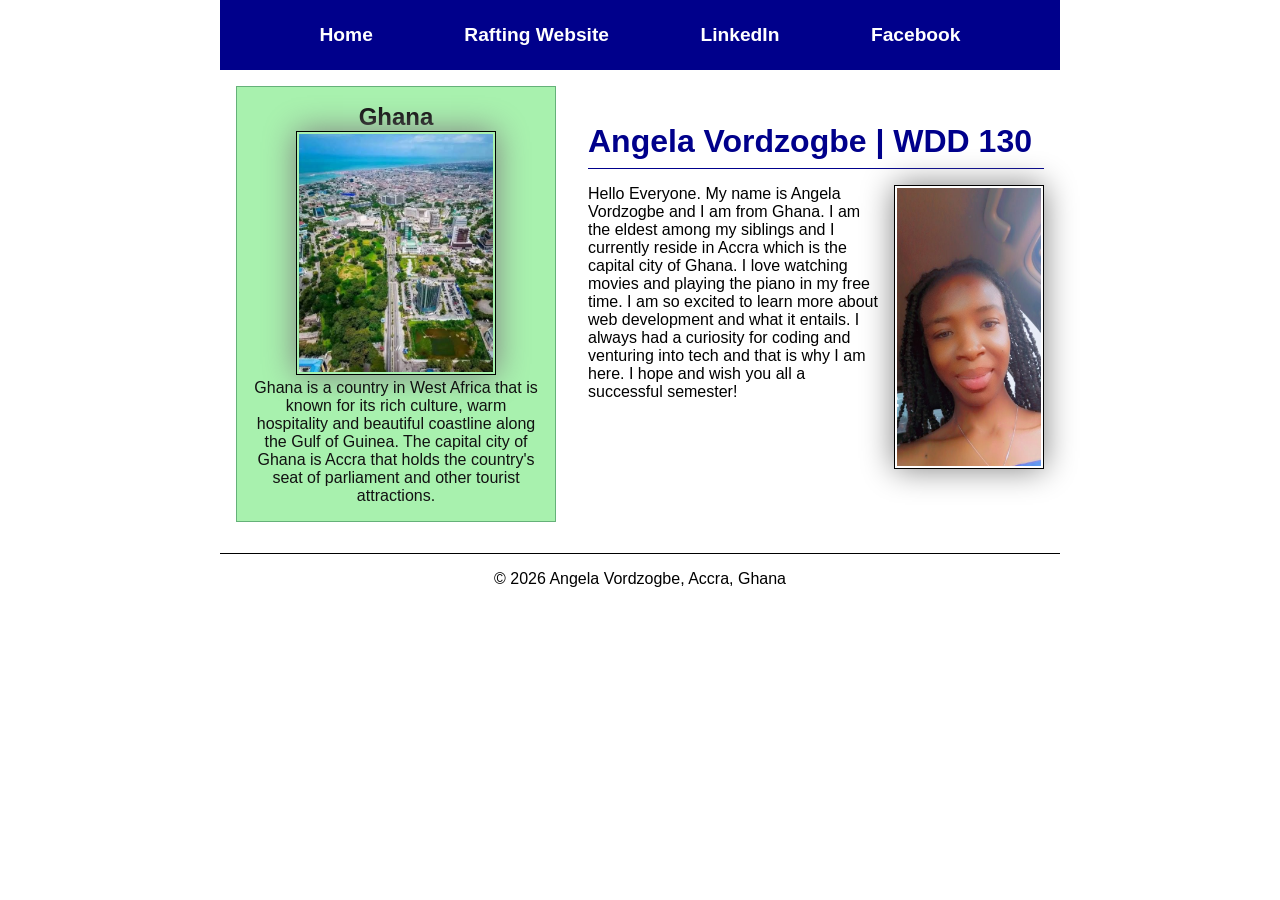
<file: index.html>
<!DOCTYPE html>
<html lang="en">

<head>
    <meta charset="UTF-8">
    <meta name="viewport" content="width=device-width, initial-scale=1.0">
    <title>Angela Vordzogbe | WDD 130</title>
    <meta name="description" content="Home of Angela Vordzogbe for WDD 130, Web Fundamentals, introducing me and my home country, Ghana.">
    <meta name="author" content="Angela Vordzogbe">
    <link rel="stylesheet" href="styles/styles.css">
</head>

<body>
    <header>
        <nav>
            <a href="#">Home</a>
            <a href="wwr/">Rafting Website</a>
            <a href="https://www.linkedin.com/">LinkedIn</a>
            <a href="https://www.facebook.com/">Facebook</a>
        </nav>
    </header>

    <div class="grid">
        <main>
            <h1>Angela Vordzogbe | WDD 130</h1>
            <img src="images/profile.jpg" alt="Angela Vordzogbe" width="200">
            <p>Hello Everyone. My name is Angela Vordzogbe and I am from Ghana. I am the eldest among my siblings and I currently reside in Accra which is the capital city of Ghana. I love watching movies and playing the piano in my free time. I am so excited to learn more about web development and what it entails. I always had a curiosity for coding and venturing into tech and that is why I am here. I hope and wish you all a successful semester!</p>
        </main>

        <aside>
            <h2>Ghana</h2>
            <img src="images/ghana1.jpeg" alt="Ghana's Landscape" width="200" height="133">
            <p>Ghana is a country in West Africa that is known for its rich culture, warm hospitality and beautiful coastline along the Gulf of Guinea. The capital city of Ghana is Accra that holds the country's seat of parliament and other tourist attractions.</p>
        </aside>
    </div>

    <footer>
        <p>© 2026 Angela Vordzogbe, Accra, Ghana</p>
    </footer>
</body>

</html>
</file>
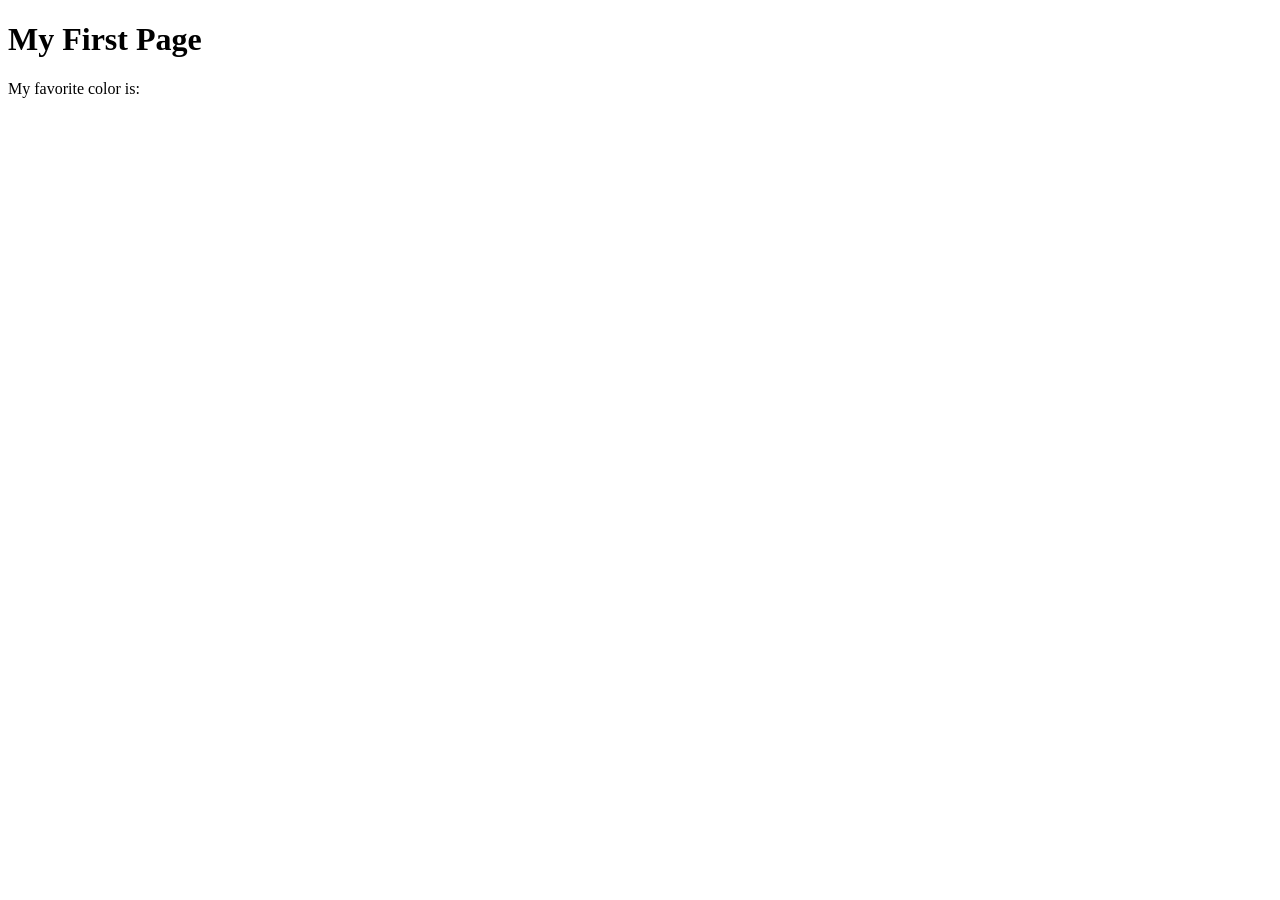
<file: week01/first-page.html>
<!DOCTYPE html>
<html lang="en">

<head>
    <meta charset="UTF-8">
    <meta name="viewport" content="width=device-width, initial-scale=1.0">
    <title>My First Page</title>
</head>

<body>
    <h1>My First Page</h1>
    <p>My favorite color is: </p>
</body>

</html>
</file>
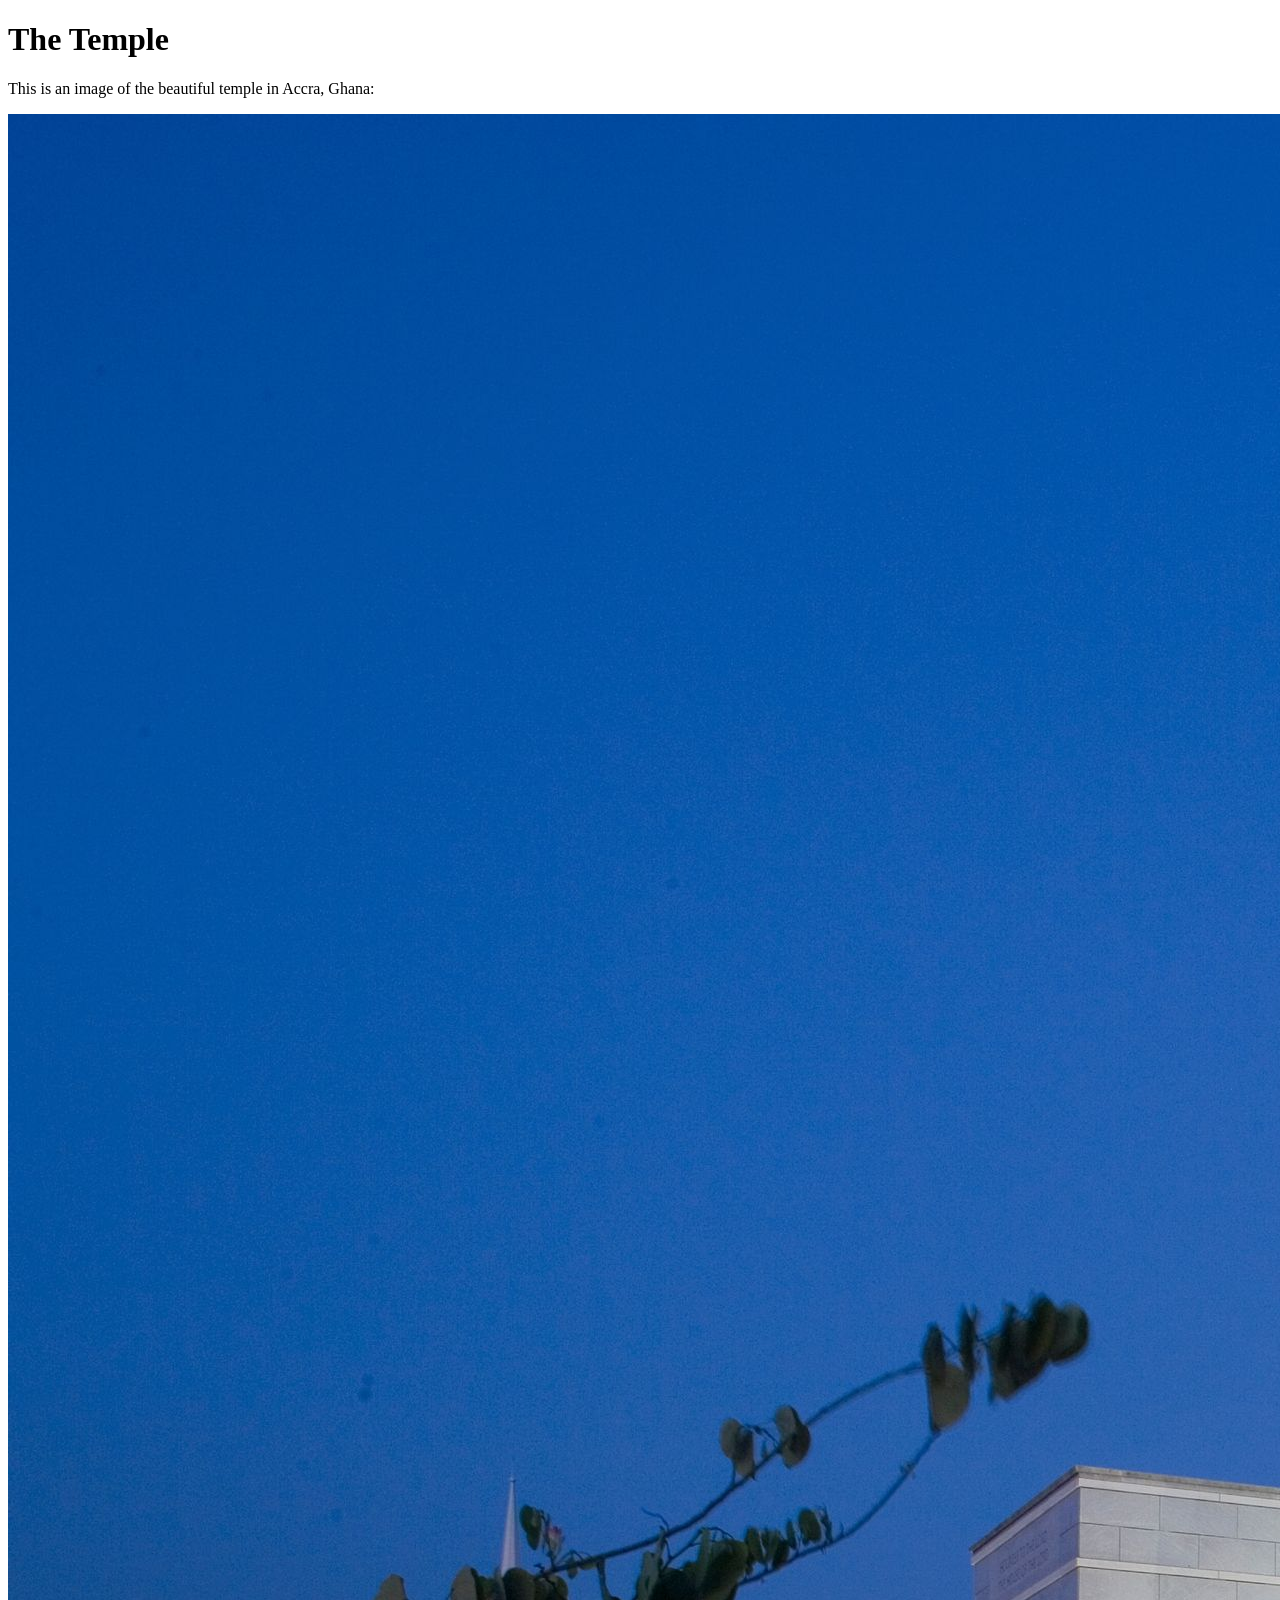
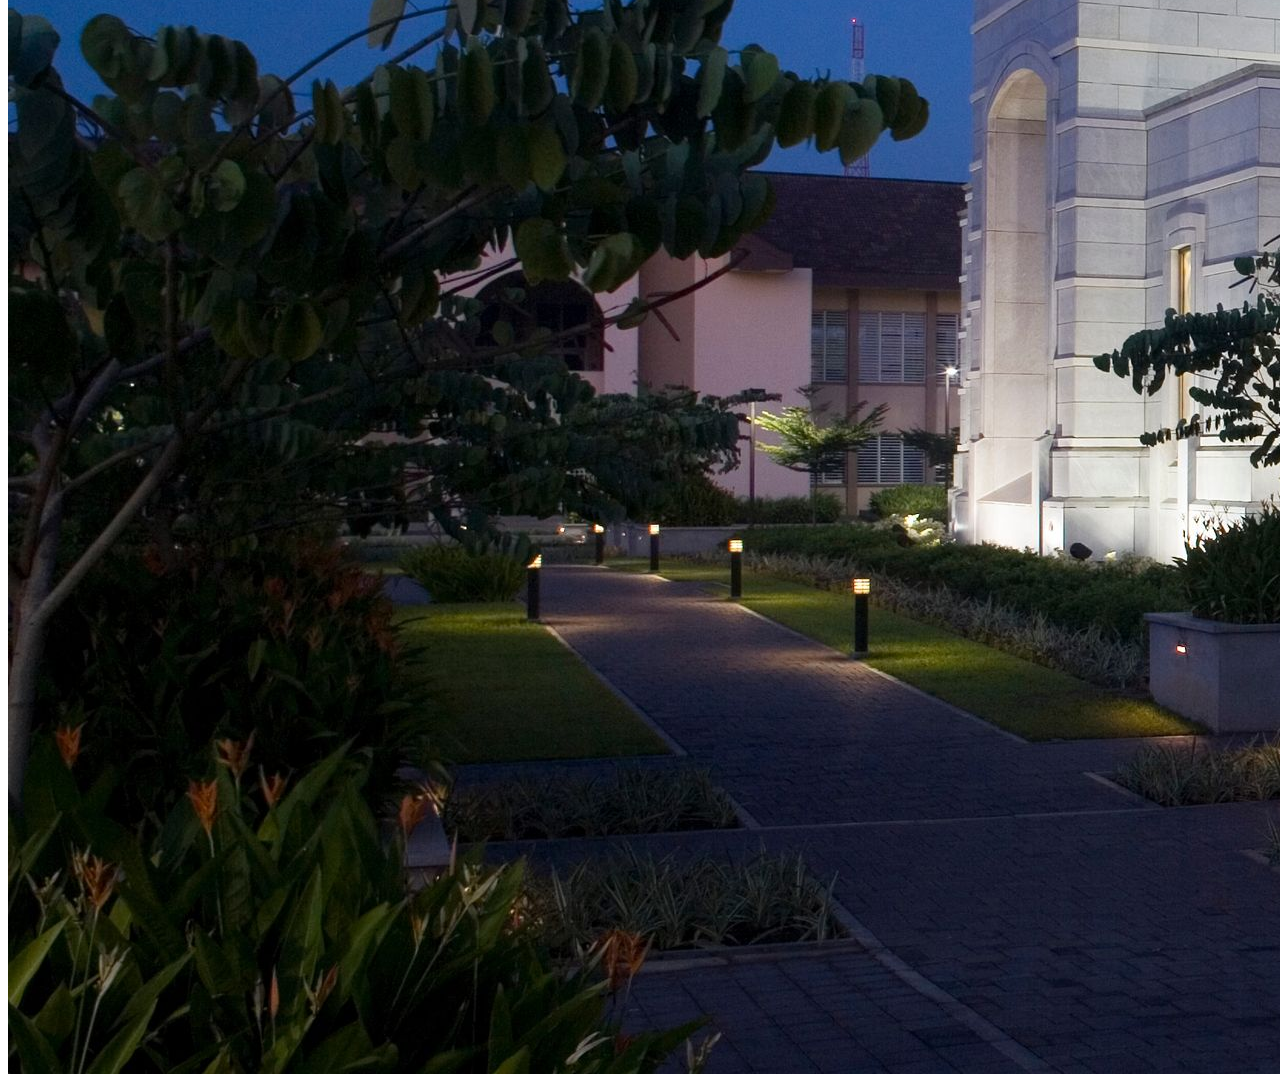
<file: week01/images.html>
<!DOCTYPE html>
<html lang="en">

<head>
    <meta charset="UTF-8">
    <meta name="viewport" content="width=device-width, initial-scale=1.0">
    <title>Temple Image</title>
</head>

<body>
    <h1>The Temple</h1>
    <p>This is an image of the beautiful temple in Accra, Ghana:</p>
    <img src="images/temple-large.jpeg" alt="The Accra Ghana Temple">

</body>

</html>
</file>
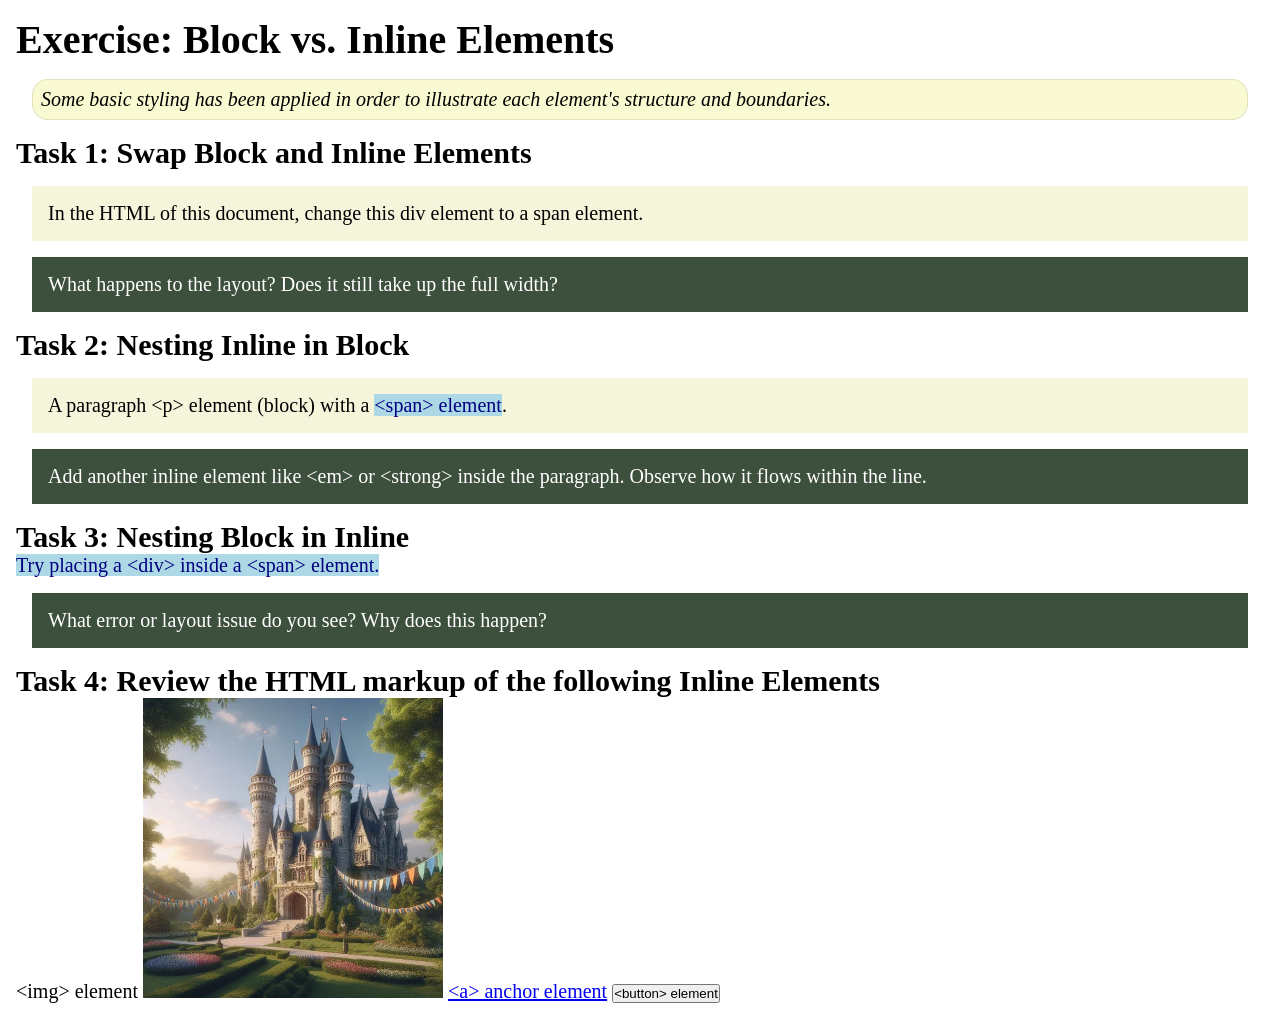
<file: week02/block-vs-inline.html>
<!DOCTYPE html>
<html lang="en">

<head>
    <meta charset="UTF-8">
    <meta name="viewport" content="width=device-width, initial-scale=1.0">
    <title>Exercise: Block vs. Inline Elements</title>
    <link rel="stylesheet" href="styles/block-vs-inline.css">
</head>

<body>
    <main>
        <h1>Exercise: Block vs. Inline Elements</h1>
        <p class="note">Some basic styling has been applied in order to illustrate each element's structure and boundaries.</p>

        <h2>Task 1: Swap Block and Inline Elements</h2>
        <div>In the HTML of this document, change this div element to a span element.</div>

        <p class="question">What happens to the layout? Does it still take up the full width?</p>

        <h2>Task 2: Nesting Inline in Block</h2>
        <p>A paragraph &lt;p&gt; element (block) with a <span>&lt;span&gt; element</span>.</p>
        <p class="question">Add another inline element like &lt;em&gt; or &lt;strong&gt; inside the paragraph. Observe how it flows within the line.</p>

        <h2>Task 3: Nesting Block in Inline</h2>
        <span>Try placing a &lt;div&gt; inside a &lt;span&gt; element.</span>
        <p class="question">What error or layout issue do you see? Why does this happen?</p>

        <h2>Task 4: Review the HTML markup of the following Inline Elements</h2>
        &lt;img&gt; element
        <img src="images/castle.webp" alt="placeholder image (images are inline)" width="300" height="300">
        <a href="https://churchofjesuschrist.org">&lt;a&gt; anchor element</a>
        <button type="button">&lt;button&gt; element</button>
    </main>
</body>

</html>
</file>
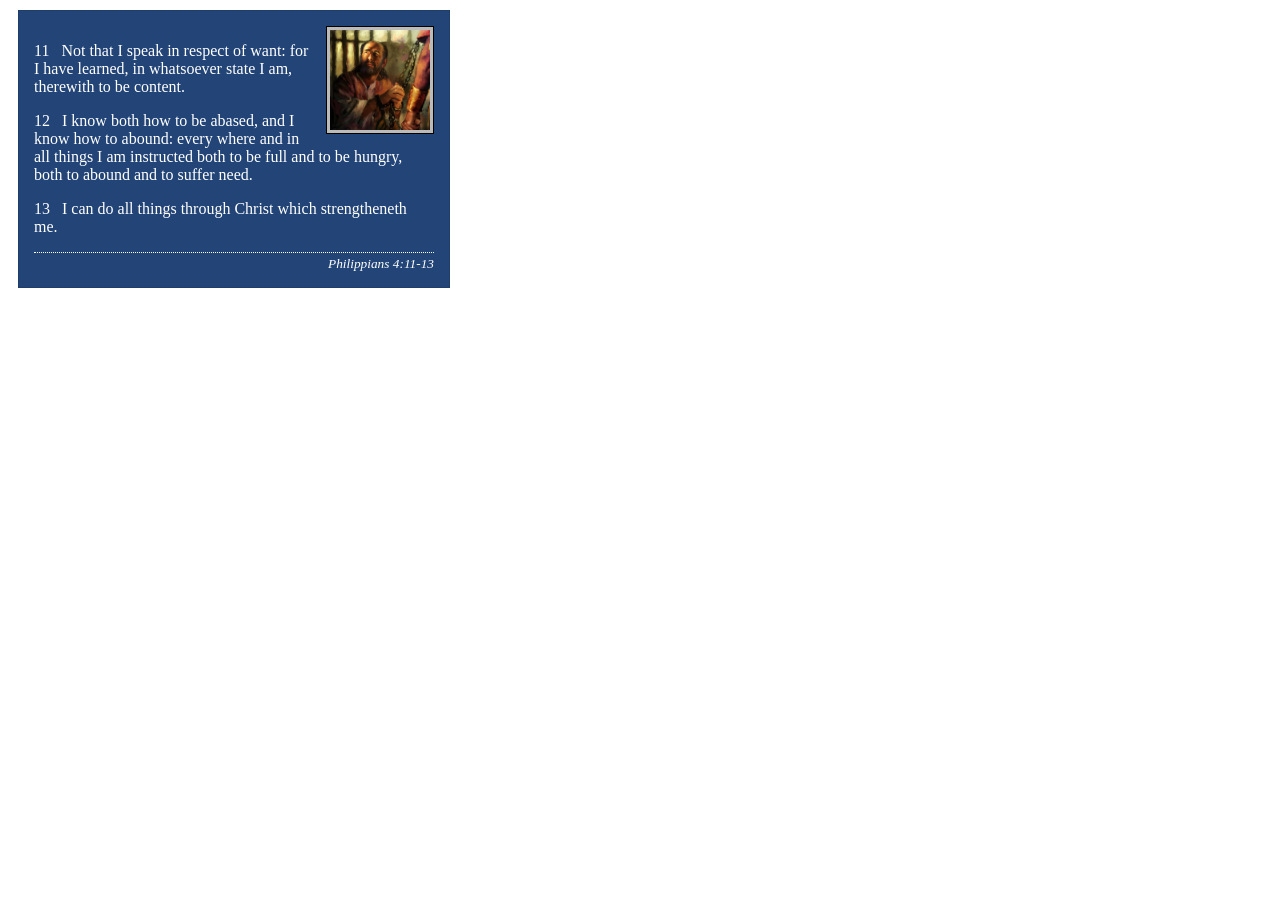
<file: week02/box-model-solution.html>
<!DOCTYPE html>
<html lang="en">

<head>
    <meta charset="UTF-8">
    <meta name="viewport" content="width=device-width, initial-scale=1.0">
    <title>Box Model Activity</title>
    <link rel="stylesheet" href="styles/box-model-solution.css">
</head>

<body>
    <main>
        <div class="callout">
            <img src="images/apostle-paul-imprisoned.webp" alt="Paul the Apostle - Imprisoned in Rome" width="200" height="200">
            <blockquote>
                <p>11 &nbsp; Not that I speak in respect of want: for I have learned, in whatsoever state I am, therewith to be content.</p>
                <p>12 &nbsp; I know both how to be abased, and I know how to abound: every where and in all things I am instructed both to be full and to be hungry, both to abound and to suffer need.</p>
                <p>13 &nbsp; I can do all things through Christ which strengtheneth me.</p>
            </blockquote>
            <cite>Philippians 4:11-13</cite>
        </div>
    </main>
</body>

</html>
</file>
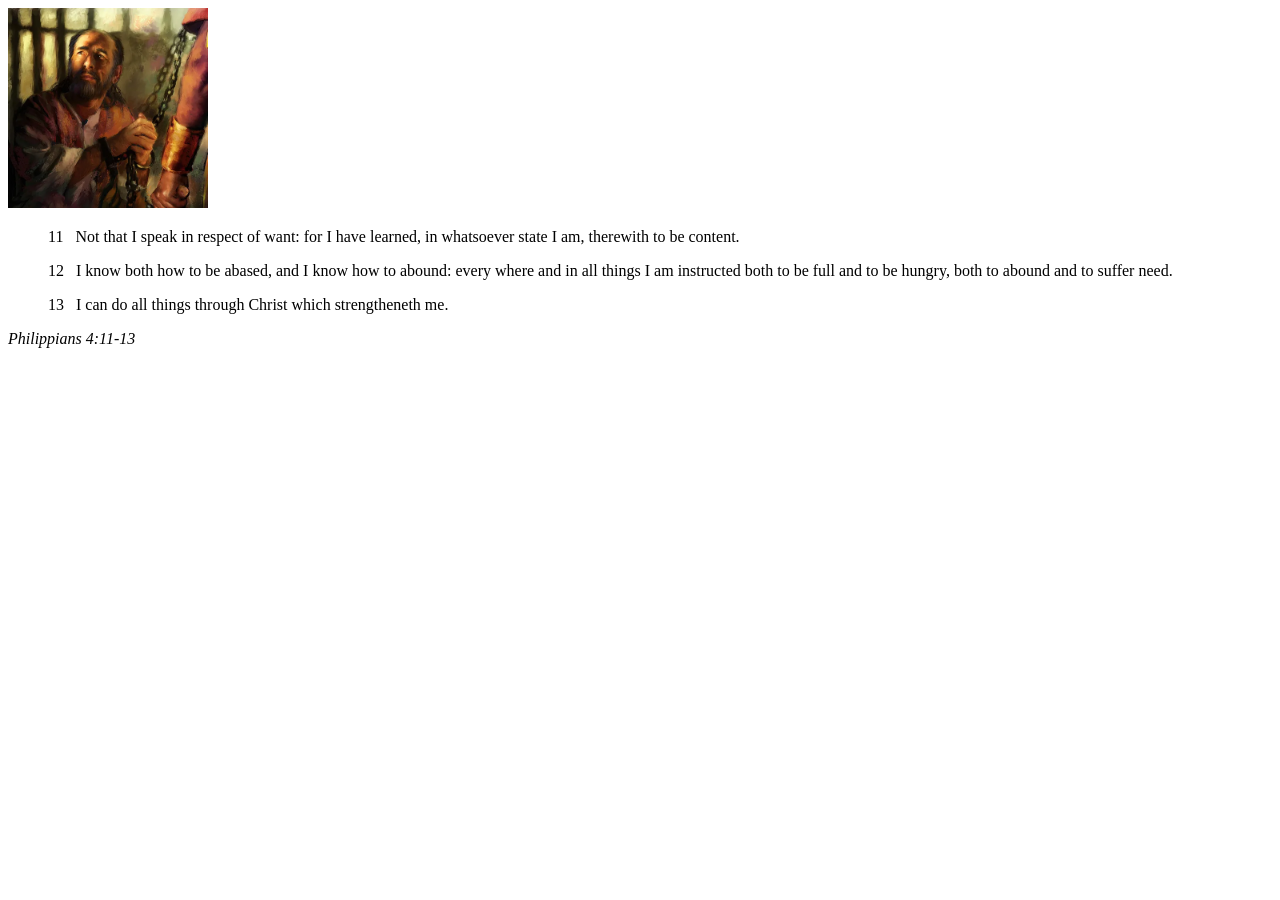
<file: week02/box-model.html>
<!DOCTYPE html>
<html lang="en">

<head>
    <meta charset="UTF-8">
    <meta name="viewport" content="width=device-width, initial-scale=1.0">
    <title>Box Model Activity</title>
</head>

<body>
    <main>
        <div class="callout">
            <img src="images/apostle-paul-imprisoned.webp" alt="Paul the Apostle - Imprisoned in Rome" width="200" height="200">
            <blockquote>
                <p>11 &nbsp; Not that I speak in respect of want: for I have learned, in whatsoever state I am, therewith to be content.</p>
                <p>12 &nbsp; I know both how to be abased, and I know how to abound: every where and in all things I am instructed both to be full and to be hungry, both to abound and to suffer need.</p>
                <p>13 &nbsp; I can do all things through Christ which strengtheneth me.</p>
            </blockquote>
            <cite>Philippians 4:11-13</cite>
        </div>
    </main>
</body>

</html>
</file>
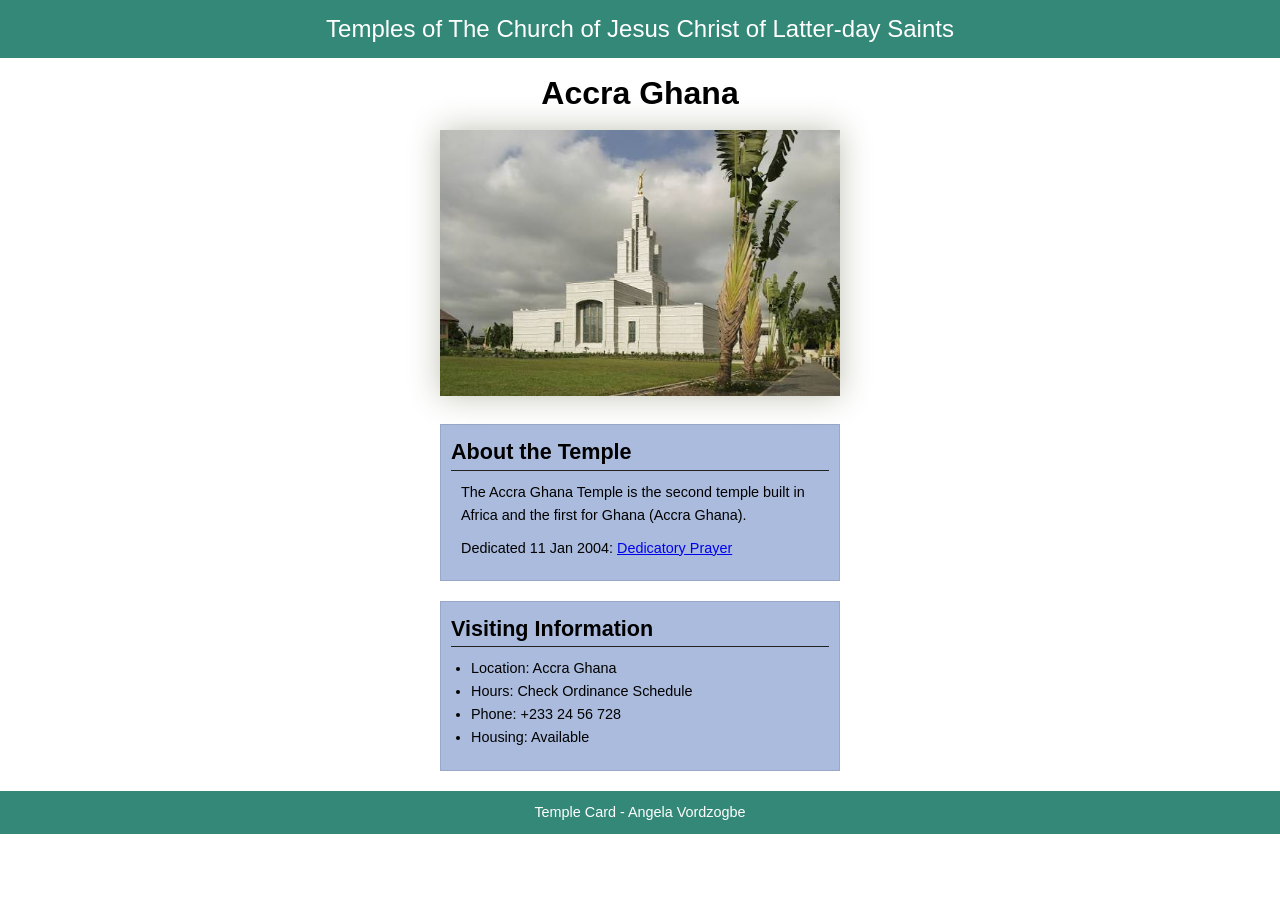
<file: week02/temple.html>
<!DOCTYPE html>
<html lang="en">

<head>
    <meta charset="UTF-8">
    <meta name="viewport" content="width=device-width, initial-scale=1.0">
    <title>Temple Card - Accra Ghana</title>
    <link rel="stylesheet" href="styles/temple.css">
</head>

<body>
    <header>
        <p>Temples of The Church of Jesus Christ of Latter-day Saints</p>
    </header>
    <main>
        <h1>Accra Ghana </h1>
        <picture>
            <img src=" images/accra_ghana.jpeg" alt="Accra Ghana Temple">
        </picture>
        <section>
            <h2>About the Temple</h2>
            <p>The Accra Ghana Temple is the second temple built in Africa and the first for Ghana (Accra Ghana).</p>
            <p>Dedicated 11 Jan 2004: <a href="https://www.churchofjesuschrist.org/temples/dedicatory-prayer/abidjan-ivory-coast-temple/2025-05-25?lang=eng" target="_blank" rel="noopener noreferrer">Dedicatory Prayer</a></p>
        </section>
        <section>
            <h2>Visiting Information</h2>
            <ul>
                <li>Location: Accra Ghana</li>
                <li>Hours: Check Ordinance Schedule</li>
                <li>Phone: +233 24 56 728</li>
                <li>Housing: Available</li>
            </ul>
        </section>
    </main>
    <footer>
        <p>Temple Card - Angela Vordzogbe</p>
    </footer>
</body>

</html>
</file>
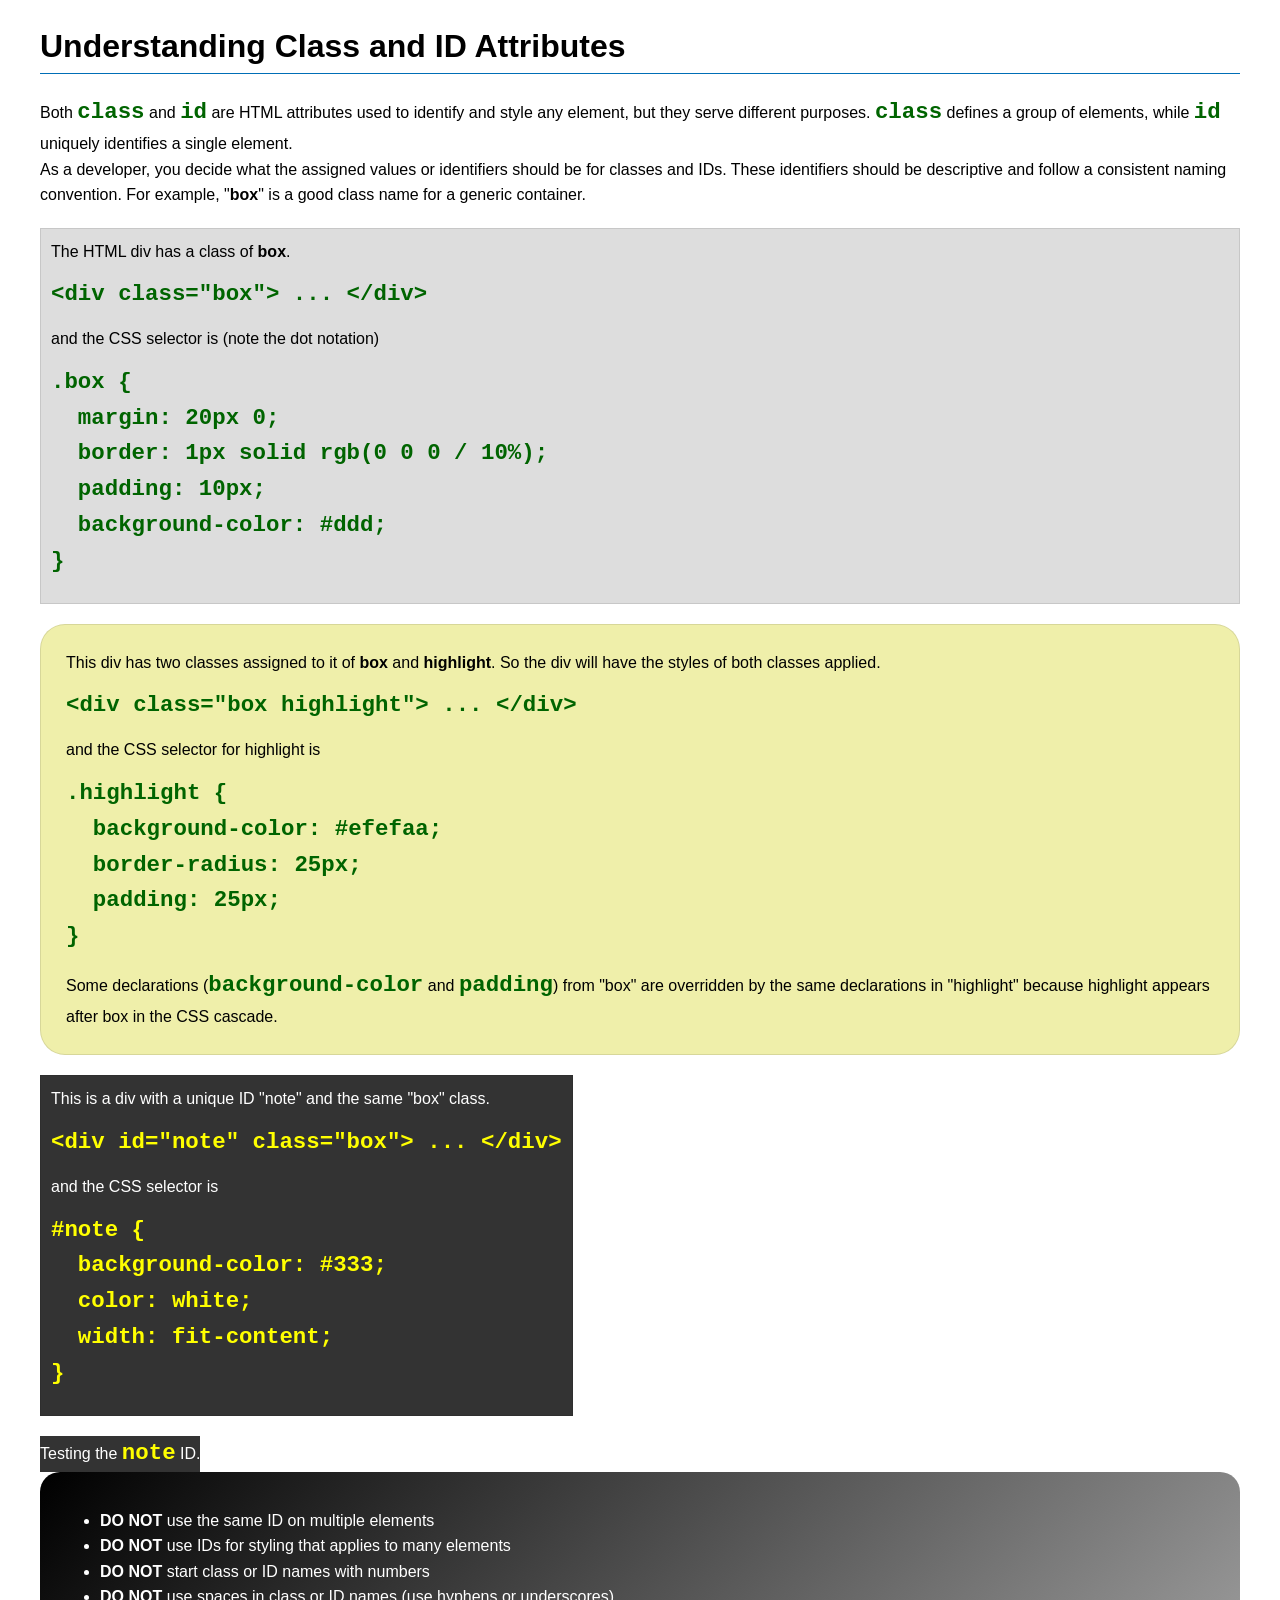
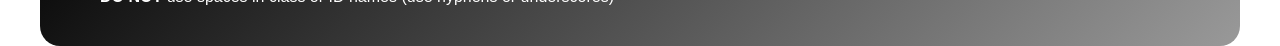
<file: week03/class-and-id.html>
<!DOCTYPE html>
<html lang="en">

<head>
    <meta charset="UTF-8">
    <meta name="viewport" content="width=device-width, initial-scale=1.0">
    <title>Class vs ID Attributes</title>
    <link rel="stylesheet" href="styles/class-and-id.css">
</head>

<body>
    <h1>Understanding Class and ID Attributes</h1>
    <p>Both <code>class</code> and <code>id</code> are HTML attributes used to identify and style any element, but they serve different purposes. <code>class</code> defines a group of elements, while <code>id</code> uniquely identifies a single element.</p>
    <p>As a developer, you decide what the assigned values or identifiers should be for classes and IDs. These identifiers should be descriptive and follow a consistent naming convention. For example, "<strong>box</strong>" is a good class name for a generic container.</p>
    <div class="box">
        <p>The HTML div has a class of <strong>box</strong>.</p>
        <pre><code class="html">&lt;div class="box"&gt; ... &lt;/div&gt;</code></pre>
        and the CSS selector is (note the dot notation)
        <pre><code class="css">.box {
  margin: 20px 0;
  border: 1px solid rgb(0 0 0 / 10%);
  padding: 10px;
  background-color: #ddd; 
}</code></pre>
    </div>

    <div class="box highlight">
        <p>This div has two classes assigned to it of <strong>box</strong> and <strong>highlight</strong>. So the div will have the styles of both classes applied.</p>
        <pre><code class="html">&lt;div class="box highlight"&gt; ... &lt;/div&gt;</code></pre>
        and the CSS selector for highlight is
        <pre><code class="css">.highlight {
  background-color: #efefaa;
  border-radius: 25px;
  padding: 25px;
}</code></pre>
        <p>Some declarations (<code>background-color</code> and <code>padding</code>) from "box" are overridden by the same declarations in "highlight" because highlight appears after box in the CSS cascade.</p>
    </div>

    <div id="note" class="box">
        <p>This is a div with a unique ID "note" and the same "box" class.</p>
        <pre><code class="html">&lt;div id="note" class="box"&gt; ... &lt;/div&gt;</code></pre>
        and the CSS selector is
        <pre><code class="css">#note {
  background-color: #333;
  color: white;
  width: fit-content;
}</code></pre>
    </div>

    <div id="note">
        <p>Testing the <code>note</code> ID.</p>
    </div>

    <section id="best-practice">
        <ul>
            <li><strong>DO NOT</strong> use the same ID on multiple elements</li>
            <li><strong>DO NOT</strong> use IDs for styling that applies to many elements</li>
            <li><strong>DO NOT</strong> start class or ID names with numbers</li>
            <li><strong>DO NOT</strong> use spaces in class or ID names (use hyphens or underscores)</li>
        </ul>
    </section>

</body>

</html>
</file>
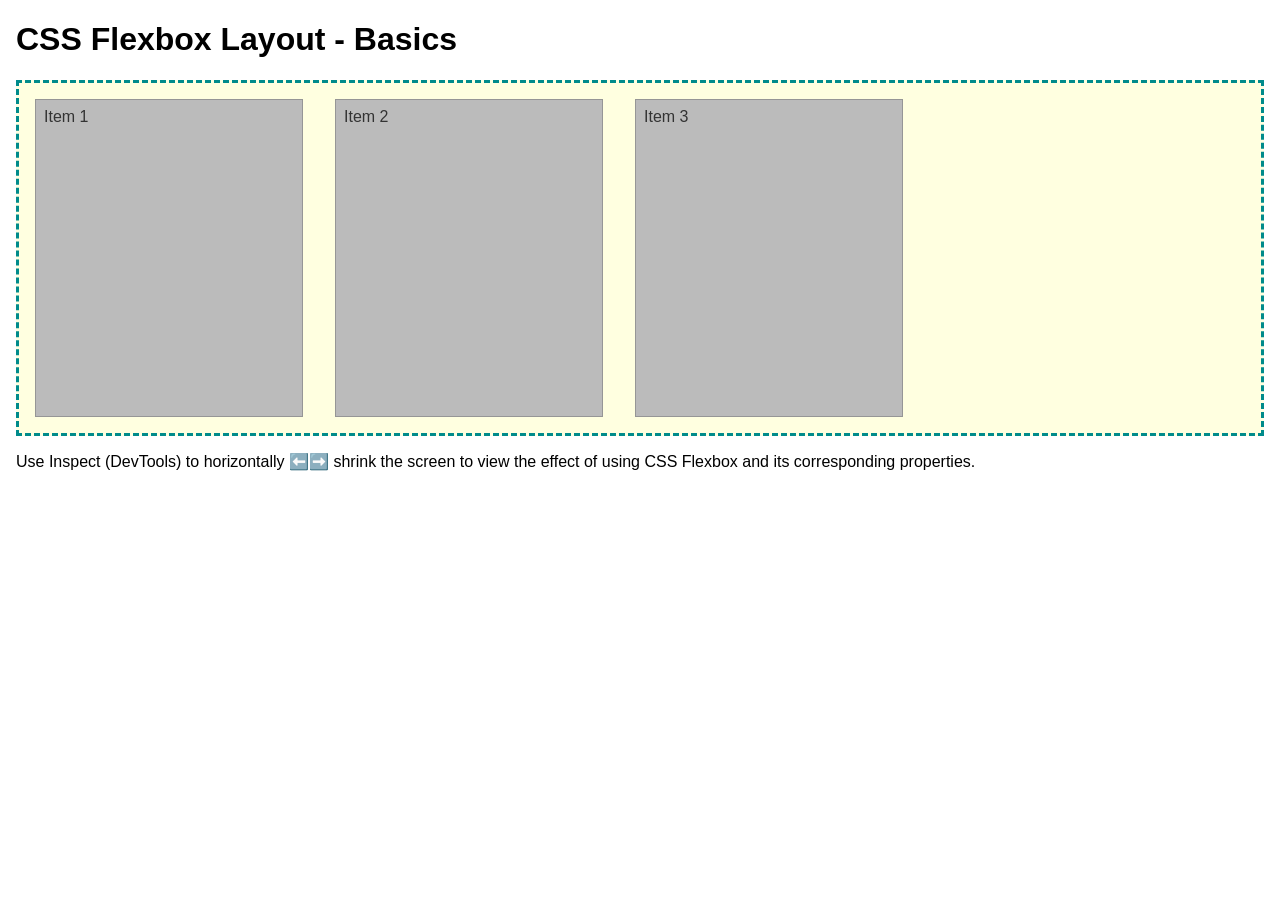
<file: week04/flexbox-layout.html>
<!DOCTYPE html>
<html lang="en">

<head>
    <meta charset="UTF-8">
    <meta name="viewport" content="width=device-width, initial-scale=1.0">
    <title>CSS Flexbox Layout - Basics</title>
    <link rel="stylesheet" href="styles/flexbox.css">
</head>

<body>
    <main>
        <h1>CSS Flexbox Layout - Basics</h1>
        <div class="flex-container">
            <div class="flex-item item1">Item 1</div>
            <div class="flex-item item2">Item 2</div>
            <div class="flex-item item3">Item 3</div>
        </div>
        <p>Use Inspect (DevTools) to horizontally ⬅️➡️ shrink the screen to view the effect of using CSS Flexbox and its corresponding properties.</p>
    </main>
</body>

</html>
</file>
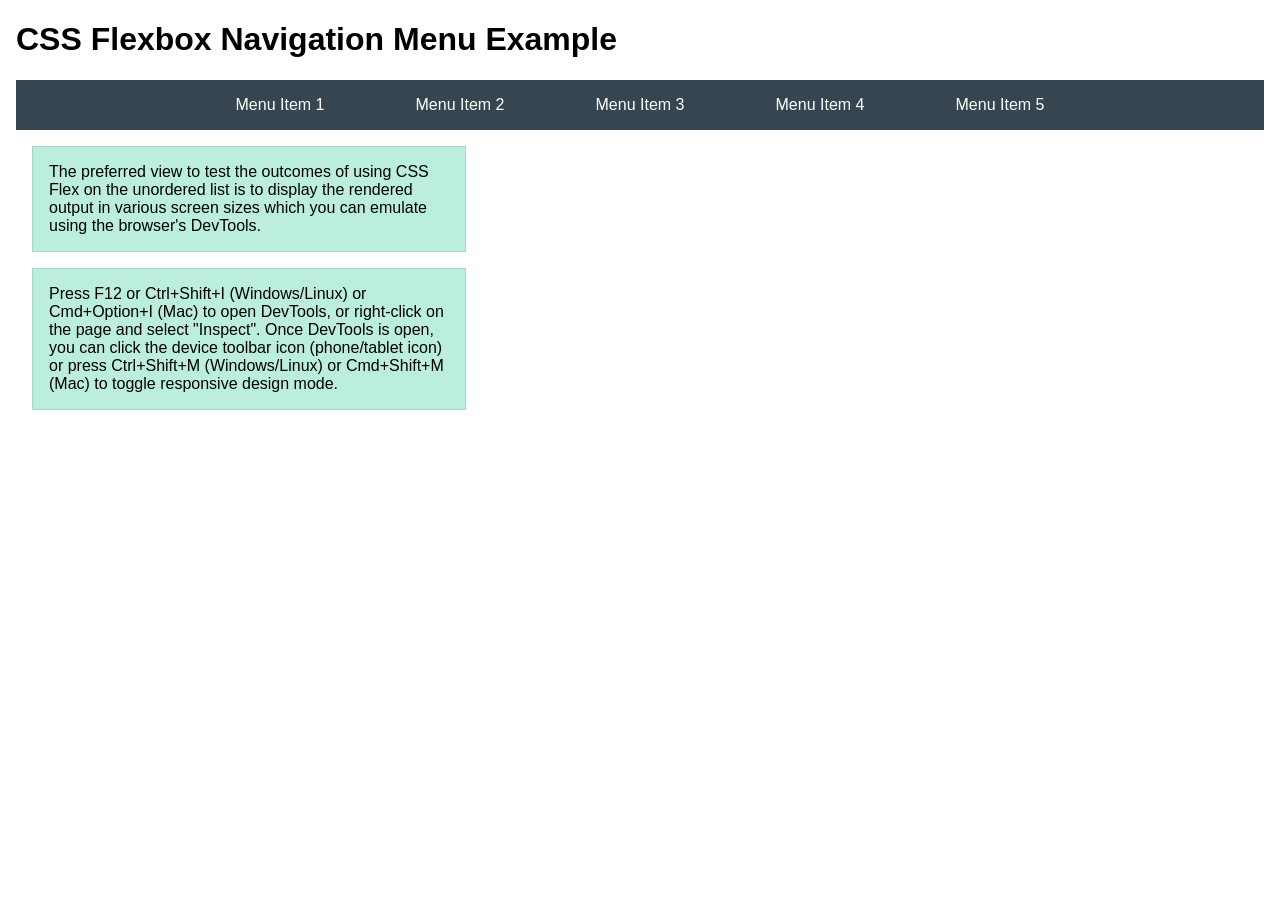
<file: week04/flexbox-menu.html>
<!DOCTYPE html>
<html lang="en">

<head>
    <meta charset="UTF-8">
    <meta name="viewport" content="width=device-width, initial-scale=1.0">
    <title>CSS Flexbox - Navigation Menu</title>
    <link rel="stylesheet" href="styles/flexbox-menu.css">
</head>

<body>
    <main>
        <h1>CSS Flexbox Navigation Menu Example</h1>
        <nav>
            <ul>
                <li><a href="#">Menu Item 1</a></li>
                <li><a href="#">Menu Item 2</a></li>
                <li><a href="#">Menu Item 3</a></li>
                <li><a href="#">Menu Item 4</a></li>
                <li><a href="#">Menu Item 5</a></li>
            </ul>
        </nav>
        <p>The preferred view to test the outcomes of using CSS Flex on the unordered list is to display the rendered output in various screen sizes which you can emulate using the browser's DevTools.</p>

        <p>Press F12 or Ctrl+Shift+I (Windows/Linux) or Cmd+Option+I (Mac) to open DevTools, or right-click on the page and select "Inspect". Once DevTools is open, you can click the device toolbar icon (phone/tablet icon) or press Ctrl+Shift+M (Windows/Linux) or Cmd+Shift+M (Mac) to toggle responsive design mode.</p>
    </main>
</body>

</html>
</file>
<file: styles/styles.css>
* {
    margin: 0;
    padding: 0;
    box-sizing: border-box;
}

body {
    font-size: 16px;
    font-family: Roboto, Arial, sans-serif;
}

header,
.grid,
footer {
    max-width: 840px;
    margin: 0 auto;
}

nav {
    background-color: darkblue;
    padding: 1rem;
    display: flex;
    justify-content: space-evenly;
    align-items: center;
}

nav a {
    display: block;
    padding: 0.5rem;
    text-decoration: none;
    font-size: 1.2rem;
    font-weight: 700;
    color: white;
}

h1 {
    color: darkblue;
    border-bottom: 1px solid darkblue;
    padding-bottom: 0.5rem;
    margin-bottom: 1rem;
}

img {
    width: 150px;
    height: auto;
    border: 1px solid black;
    padding: 2px;
    box-shadow: 0 0 30px gray;
}

.grid {
    display: grid;
    align-items: center;
}

main {
    grid-column: 2 / 3;
    margin: 1rem;
}

main img {
    float: right;
    margin: 0 0 1rem 1rem;
}

aside {
    width: 20rem;
    position: relative;
    grid-column: 1 / 2;
    grid-row: 1 / 2;
    margin: 1rem;
    border: 1px solid rgb(0 80 40 / 0.4);
    padding: 1rem;
    background-color: #a8f1ae;
    color: #111111;
    text-align: center;
}

aside img {
    width: 200px;
    height: auto;
}

footer {
    margin-top: 15px;
    border-top: 1px solid #000;
    text-align: center;
    padding: 1rem;
}
</file>
<file: week02/styles/block-vs-inline.css>
* {
    margin: 0;
    padding: 0;
}

body {
    font-size: 20px;
    margin: 1rem;
}

p,
div {
    background-color: beige;
    margin: 1rem;
    padding: 1rem;
}

span {
    color: navy;
    background-color: lightblue;
}

code {
    margin: 0;
    padding: 0;
    color: green;
    font-size: 1.2rem;
}

.note {
    font-style: italic;
    background-color: lightgoldenrodyellow;
    border-radius: 1rem;
    border: 1px solid rgb(0 0 0 / 10%);
    margin: 1rem;
    padding: .5rem;
}

.question {
    background-color: #3d503d;
    color: #fff;
}
</file>
<file: week02/styles/box-model-solution.css>
.callout {
    max-width: 400px;
    margin: 10px;
    border: 1px solid rgb(0 0 0 / 10%);
    padding: 15px;
    background-color: #247;
    color: #fff;
}

.callout img {
    float: right;
    margin: 0 0 10px 15px;
    border: 1px solid #000;
    padding: 3px;
    background-color: #bbb;
    width: 100px;
    height: auto;
}

blockquote {
    margin: 0;
}

cite {
    display: block;
    border-top: 1px dotted #fff;
    padding-top: 3px;
    text-align: right;
    font-size: smaller;
}
</file>
<file: week02/styles/temple.css>
* {
    margin: 0;
    padding: 0;

}

body {
    font-family: Arial, Helvetica, sans-serif;
    line-height: 1.6;

}

header,
footer {
    background-color: #338877;
    color: #fff;
    padding: 10px 0;
    text-align: center;
    font-size: 1.5rem;

}

main {
    width: 400px;
    margin: 0 auto;

}

h1 {
    margin: 10px;
    text-align: center;

}

h2 {
    border-bottom: 1px solid #222;

}

img {
    width: 100%;
    height: auto;
    box-shadow: 0 0 30px #4425;

}

section {
    margin: 20px 0;
    border: 1px solid rgb(0 0 0 / 10%);
    padding: 10px;
    background-color: #abd;
    font-size: .9rem;

}

section p {
    margin: 10px;

}

ul {
    margin: 10px 20px;

}

footer {
    font-size: 0.9rem;

}
</file>
<file: week03/styles/class-and-id.css>
body {
    font-family: Arial, sans-serif;
    line-height: 1.6;
    margin: 0;
    padding: 0 40px;
}

h1 {
    border-bottom: 1px solid rgb(0 110 182);
    padding-bottom: 0;
}

p {
    margin: 0;
}

code {
    color: darkgreen;
    font-weight: 700;
    font-size: 1.4rem;
}

/* Class examples - can be reused */
.box {
    margin: 20px 0;
    border: 1px solid rgb(0 0 0 / 10%);
    padding: 10px;
    background-color: #ddd;
    /* this is shorthand for #dddddd */
}

.highlight {
    background-color: #efefaa;
    border-radius: 25px;
    padding: 25px;
}

/* ID examples - should be unique */

#note {
    background-color: #333;
    color: white;
    width: fit-content;
}

#note code {
    color: yellow;
}

#best-practice {
    background: linear-gradient(135deg, #000 0%, #999 100%);
    color: white;
    border-radius: 20px;
    padding: 20px;
}
</file>
<file: week04/styles/flexbox.css>
body {
    font-family: Helvetica, Arial, sans-serif;
    margin: 1rem;
}

.flex-container {
    border: 3px dashed darkcyan;
    background-color: lightyellow;
    display: flex;
    flex-wrap: wrap;
}

.flex-item {
    width: 250px;
    margin: 1rem;
    border: 1px solid rgb(0 0 0 / 20%);
    padding: 0.5rem;
    background-color: #bbb;
    color: #333;
}

.item1 {
    min-height: 100px;
}

.item2 {
    min-height: 200px;
}

.item3 {
    min-height: 300px;
}
</file>
<file: week04/styles/flexbox-menu.css>
body {
    font-family: Helvetica, Arial, sans-serif;
    margin: 1rem;
}

nav {
    background-color: #36454f;
}

nav ul {
    list-style-type: none;
    display: flex;
    flex-wrap: wrap;
    max-width: 900px;
    margin: 0 auto;
    padding: 0;
    justify-content: space-around;
    align-items: center;
}

nav a {
    display: block;
    color: #fff;
    text-align: center;
    padding: 1rem;
    text-decoration: none;
}

p {
    margin: 1rem;
    border: 1px solid rgb(0 0 0 / 10%);
    padding: 1rem;
    background-color: #bed;
    max-width: 400px;
}
</file>
